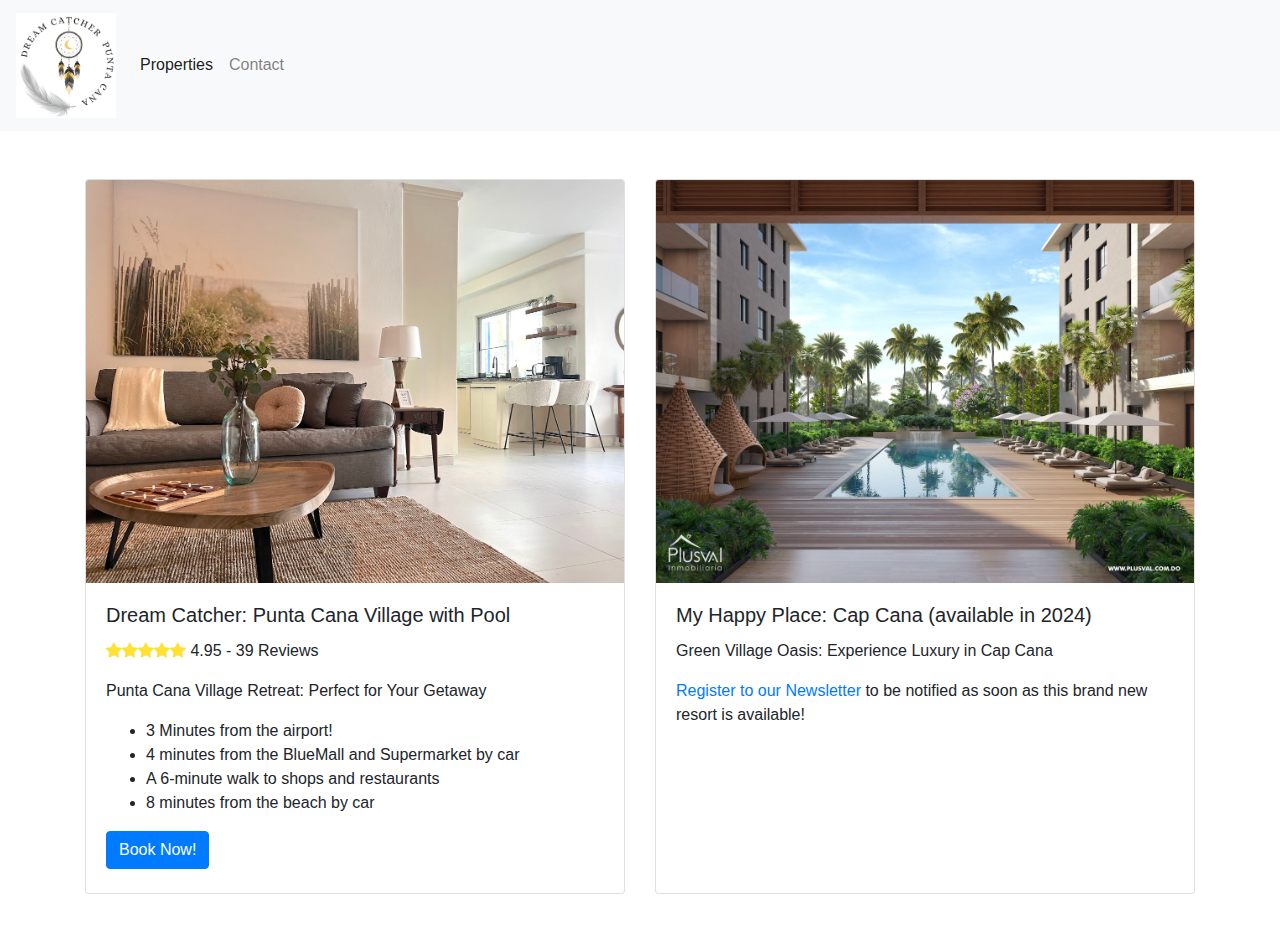
<file: index.html>
<!DOCTYPE html>
<html>
  <head>
    <!-- Google tag (gtag.js) -->
    <script
      async
      src="https://www.googletagmanager.com/gtag/js?id=G-LDSV9J5GL7"
    ></script>
    <script>
      window.dataLayer = window.dataLayer || [];
      function gtag() {
        dataLayer.push(arguments);
      }
      gtag("js", new Date());

      gtag("config", "G-LDSV9J5GL7");
    </script>

    <link rel="icon" type="image/png" href="./images/favicon.ico" />
    <meta charset="UTF-8" />
    <title>Dreamcatcher Punta Cana</title>
    <meta name="viewport" content="width=device-width, initial-scale=1" />
    <link
      rel="stylesheet"
      href="https://maxcdn.bootstrapcdn.com/bootstrap/4.5.2/css/bootstrap.min.css"
    />
    <!-- Bootstrap Font Icon CSS -->
    <link
      rel="stylesheet"
      href="https://cdn.jsdelivr.net/npm/bootstrap-icons@1.5.0/font/bootstrap-icons.css"
    />

    <link rel="stylesheet" href="./css/main.css" />
    <!-- Include jQuery library -->
    <script src="https://code.jquery.com/jquery-3.6.0.slim.min.js"></script>

    <!-- Include the Bootstrap JavaScript file -->
    <script src="https://maxcdn.bootstrapcdn.com/bootstrap/4.0.0/js/bootstrap.min.js"></script>
  </head>
  <body>
    <nav class="navbar navbar-expand-lg navbar-light bg-light">
      <a class="navbar-brand" href="./index.html"
        ><img src="./images/LOGO_DREAM_CATCHER.png" width="100px"
      /></a>
      <button
        class="navbar-toggler"
        type="button"
        data-toggle="collapse"
        data-target="#navbarNav"
        aria-controls="navbarNav"
        aria-expanded="false"
        aria-label="Toggle navigation"
      >
        <span class="navbar-toggler-icon"></span>
      </button>
      <div class="collapse navbar-collapse" id="navbarNav">
        <ul class="navbar-nav">
          <li class="nav-item active">
            <a class="nav-link" href="./index.html">Properties</a>
          </li>
          <li class="nav-item">
            <a
              class="nav-link"
              href="https://www.instagram.com/dreamcatcherpuntacana/"
              >Contact</a
            >
          </li>
        </ul>
      </div>
    </nav>

    <div class="container my-5">
      <div class="row">
        <div class="col-md-6 card-container zoom">
          <div class="card">
            <img
              class="card-img-top"
              src="./images/dreamcatcher_cover.jpeg"
              alt="Property 1"
            />
            <div class="card-body">
              <h5 class="card-title">Dream Catcher: Punta Cana Village with Pool</h5>
              <p>
                <i class="bi bi-star-fill"></i><i class="bi bi-star-fill"></i
                ><i class="bi bi-star-fill"></i><i class="bi bi-star-fill"></i
                ><i class="bi bi-star-fill"></i> 4.95 - 39 Reviews
              </p>
              <p class="card-text">
                Punta Cana Village Retreat: Perfect for Your Getaway
              </p>

              <ul>
                <li>3 Minutes from the airport!</li>
                <li>4 minutes from the BlueMall and Supermarket by car</li>
                <li>A 6-minute walk to shops and restaurants</li>
                <li>8 minutes from the beach by car</li>
              </ul>

              <a
                href="https://airbnb.com/h/dreamcatcherpc"
                class="btn btn-primary"
                >Book Now!</a
              >
            </div>
          </div>
        </div>
        <div class="col-md-6 card-container zoom">
          <div class="card">
            <img
              class="card-img-top"
              src="./images/greenwood_cover.jpeg"
              alt="Property 2"
            />
            <div class="card-body">
              <h5 class="card-title">My Happy Place: Cap Cana (available in 2024)</h5>
              <p class="card-text">
                Green Village Oasis: Experience Luxury in Cap Cana 
              </p>
              <a href="#">Register to our Newsletter</a> to be notified as soon as this brand new resort is available!
            </div>
          </div>
        </div>
      </div>
    </div>

    <script src="https://code.jquery.com/jquery-3.5.1.slim.min.js"></script>
    <script src="https://cdn.jsdelivr.net/npm/@popperjs/core@2.9.3/dist/umd/popper.min.js"></script>
    <script src="https://cdn.jsdelivr.net/npm/bootstrap@5.1.3/dist/js/bootstrap.min.js"></script>
  </body>
</html>
</file>
<file: css/main.css>
.card {
  min-height: 715px;
}

.card-container .btn:hover {
  background-color: #666;
}

.zoom {
  -color: #ccc;
  transition: transform 0.2s; /* Animation */
  margin: 0 auto;
}

.zoom:hover {
  transform: scale(
    1.05
  ); /* (150% zoom - Note: if the zoom is too large, it will go outside of the viewport) */
}

.bi-star-fill {
  color: #ffe135;
}

.alert {
    width: 100%;
    background: rgb(19, 120, 19);
    color: #fff;
    padding: 10px 20px;
    border-radius: 5px;
    text-align: center;
    font-size: 18px;
    font-weight: 900;
    display: none;
}
</file>
